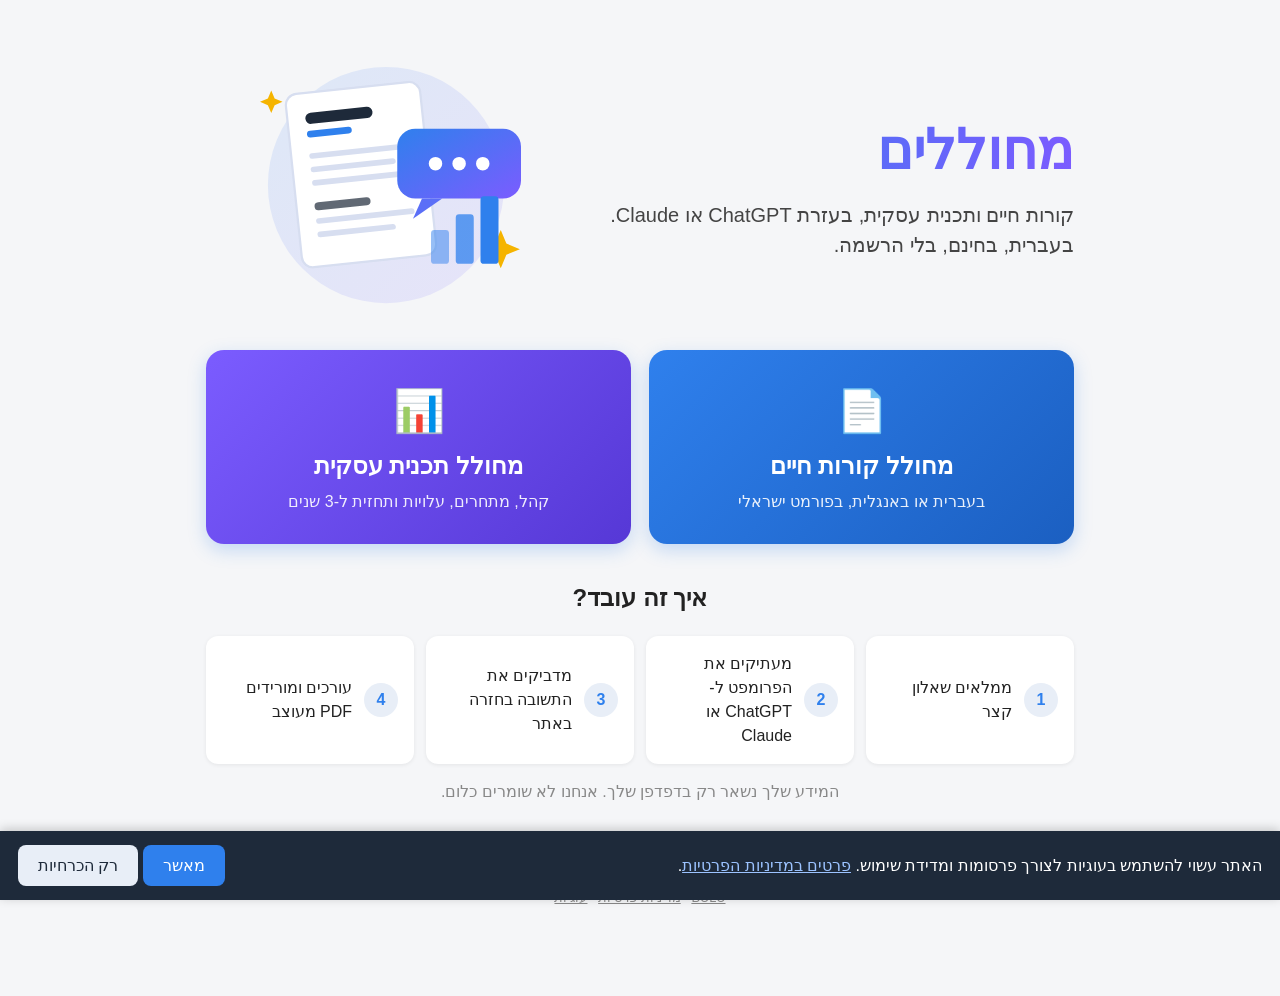
<file: index.html>
<!DOCTYPE html>
<html lang="he" dir="rtl">
<head>
  <meta charset="UTF-8">
  <meta name="viewport" content="width=device-width, initial-scale=1.0">
  <title>מחוללים | קורות חיים ותכנית עסקית בעזרת AI – חינם | BULU</title>
  <meta name="description" content="מחוללים חינמיים בעברית: ממלאים שאלון קצר, מקבלים פרומפט מוכן ל-ChatGPT או Claude, ומורידים קורות חיים או תכנית עסקית מעוצבים ב-PDF.">
  <link rel="icon" href="/assets/icon.svg" type="image/svg+xml">
  <link rel="apple-touch-icon" href="/assets/icon-512.png">
  <link rel="canonical" href="https://tools.bulu.ltd/">
  <link rel="stylesheet" href="/assets/style.css">
</head>
<body class="home">
  <main>
    <section class="hero">
      <div class="hero-text">
        <h1>מחוללים</h1>
        <p class="hero-sub">קורות חיים ותכנית עסקית, בעזרת ChatGPT או Claude.<br>בעברית, בחינם, בלי הרשמה.</p>
      </div>
      <svg class="hero-art" viewBox="0 0 320 240" aria-hidden="true">
        <defs>
          <linearGradient id="g1" x1="0" y1="0" x2="1" y2="1">
            <stop offset="0" stop-color="#2f80ed"/><stop offset="1" stop-color="#7b5cff"/>
          </linearGradient>
        </defs>
        <circle cx="160" cy="120" r="105" fill="url(#g1)" opacity=".12"/>
        <!-- מסמך -->
        <g transform="translate(70 40) rotate(-6)">
          <rect width="120" height="155" rx="10" fill="#fff" stroke="#d7def0" stroke-width="2"/>
          <rect x="16" y="18" width="60" height="10" rx="5" fill="#1e2a3a"/>
          <rect x="16" y="34" width="40" height="6" rx="3" fill="#2f80ed"/>
          <rect x="16" y="54" width="88" height="5" rx="2.5" fill="#d7def0"/>
          <rect x="16" y="66" width="76" height="5" rx="2.5" fill="#d7def0"/>
          <rect x="16" y="78" width="82" height="5" rx="2.5" fill="#d7def0"/>
          <rect x="16" y="98" width="50" height="7" rx="3.5" fill="#1e2a3a" opacity=".7"/>
          <rect x="16" y="112" width="88" height="5" rx="2.5" fill="#d7def0"/>
          <rect x="16" y="124" width="70" height="5" rx="2.5" fill="#d7def0"/>
        </g>
        <!-- בועת צ'אט -->
        <g transform="translate(170 70)">
          <rect width="110" height="62" rx="16" fill="url(#g1)"/>
          <path d="M22 62 L14 80 L40 62 Z" fill="#5b6ff7"/>
          <circle cx="34" cy="31" r="6" fill="#fff"/><circle cx="55" cy="31" r="6" fill="#fff"/><circle cx="76" cy="31" r="6" fill="#fff"/>
        </g>
        <!-- ניצוצות -->
        <path d="M262 160 l5 12 12 5 -12 5 -5 12 -5 -12 -12 -5 12 -5z" fill="#f5b400"/>
        <path d="M58 36 l3 7 7 3 -7 3 -3 7 -3 -7 -7 -3 7 -3z" fill="#f5b400"/>
        <!-- גרף -->
        <g transform="translate(200 160)">
          <rect width="16" height="30" rx="3" fill="#2f80ed" opacity=".5"/>
          <rect x="22" y="-14" width="16" height="44" rx="3" fill="#2f80ed" opacity=".75"/>
          <rect x="44" y="-30" width="16" height="60" rx="3" fill="#2f80ed"/>
        </g>
      </svg>
    </section>

    <section class="choose">
      <a class="big-btn cv" href="/cv/">
        <span class="big-icon">📄</span>
        <span class="big-title">מחולל קורות חיים</span>
        <span class="big-desc">בעברית או באנגלית, בפורמט ישראלי</span>
      </a>
      <a class="big-btn plan" href="/plan/">
        <span class="big-icon">📊</span>
        <span class="big-title">מחולל תכנית עסקית</span>
        <span class="big-desc">קהל, מתחרים, עלויות ותחזית ל-3 שנים</span>
      </a>
    </section>

    <section class="how">
      <h2>איך זה עובד?</h2>
      <ol class="steps">
        <li><b>1</b><span>ממלאים שאלון קצר</span></li>
        <li><b>2</b><span>מעתיקים את הפרומפט ל-ChatGPT או Claude</span></li>
        <li><b>3</b><span>מדביקים את התשובה בחזרה באתר</span></li>
        <li><b>4</b><span>עורכים ומורידים PDF מעוצב</span></li>
      </ol>
      <p class="hint center">המידע שלך נשאר רק בדפדפן שלך. אנחנו לא שומרים כלום.</p>
    </section>
  </main>
  <footer><a href="https://bulu.ltd">BULU</a> · <a href="/privacy/">מדיניות פרטיות</a> · <a href="#" onclick="buluCookieSettings();return false">עוגיות</a></footer>
  <script src="/assets/cookies.js"></script>
</body>
</html>
</file>
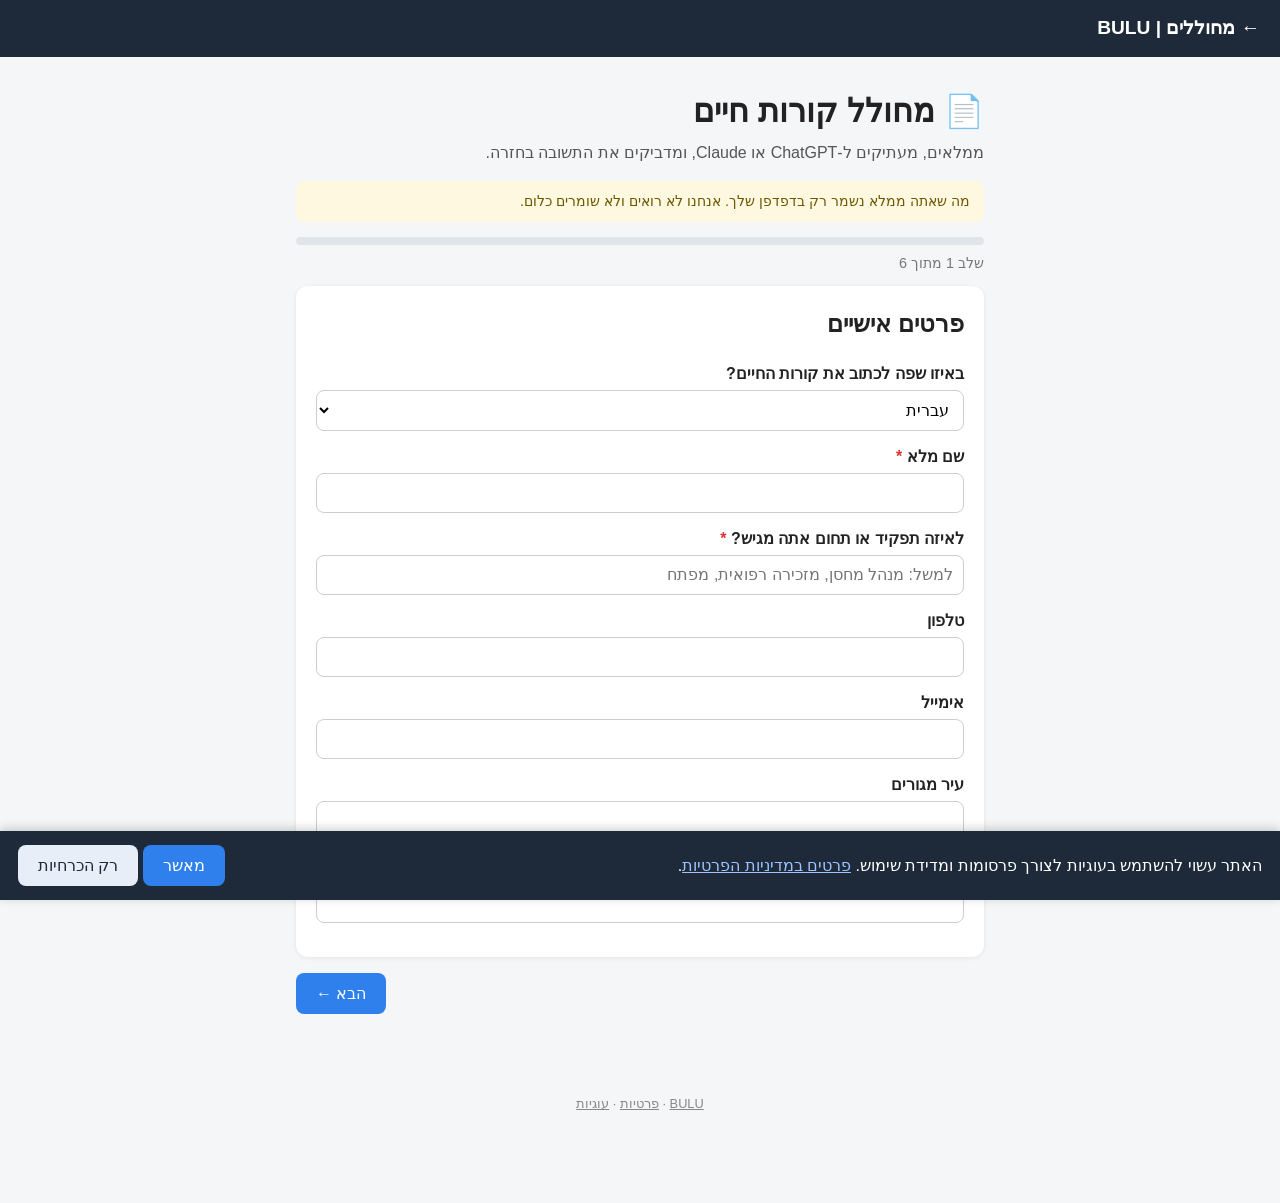
<file: cv/index.html>
<!DOCTYPE html>
<html lang="he" dir="rtl">
<head>
  <meta charset="UTF-8">
  <meta name="viewport" content="width=device-width, initial-scale=1.0">
  <title>מחולל קורות חיים בעברית | BULU</title>
  <meta name="description" content="ממלאים שאלון קצר ומקבלים פרומפט מוכן ל-ChatGPT או Claude, שיכתוב לכם קורות חיים מקצועיים בעברית או באנגלית. חינם.">
  <link rel="icon" href="/assets/icon.svg" type="image/svg+xml">
  <link rel="apple-touch-icon" href="/assets/icon-512.png">
  <link rel="canonical" href="https://tools.bulu.ltd/cv/">
  <link rel="stylesheet" href="/assets/style.css">
</head>
<body>
  <header><a href="/">← מחוללים | BULU</a></header>
  <main>
    <h1>📄 מחולל קורות חיים</h1>
    <p class="lead">ממלאים, מעתיקים ל-ChatGPT או Claude, ומדביקים את התשובה בחזרה.</p>
    <p class="note">מה שאתה ממלא נשמר רק בדפדפן שלך. אנחנו לא רואים ולא שומרים כלום.</p>
    <div id="app"></div>
  </main>
  <footer><a href="https://bulu.ltd">BULU</a> · <a href="/privacy/">פרטיות</a> · <a href="#" onclick="buluCookieSettings();return false">עוגיות</a></footer>
  <script src="/assets/ai-config.js"></script>
  <script src="/assets/engine.js"></script>
  <script src="/assets/cv.js"></script>
  <script>createWizard(cvConfig, document.getElementById('app'));</script>
  <script src="/assets/cookies.js"></script>
</body>
</html>
</file>
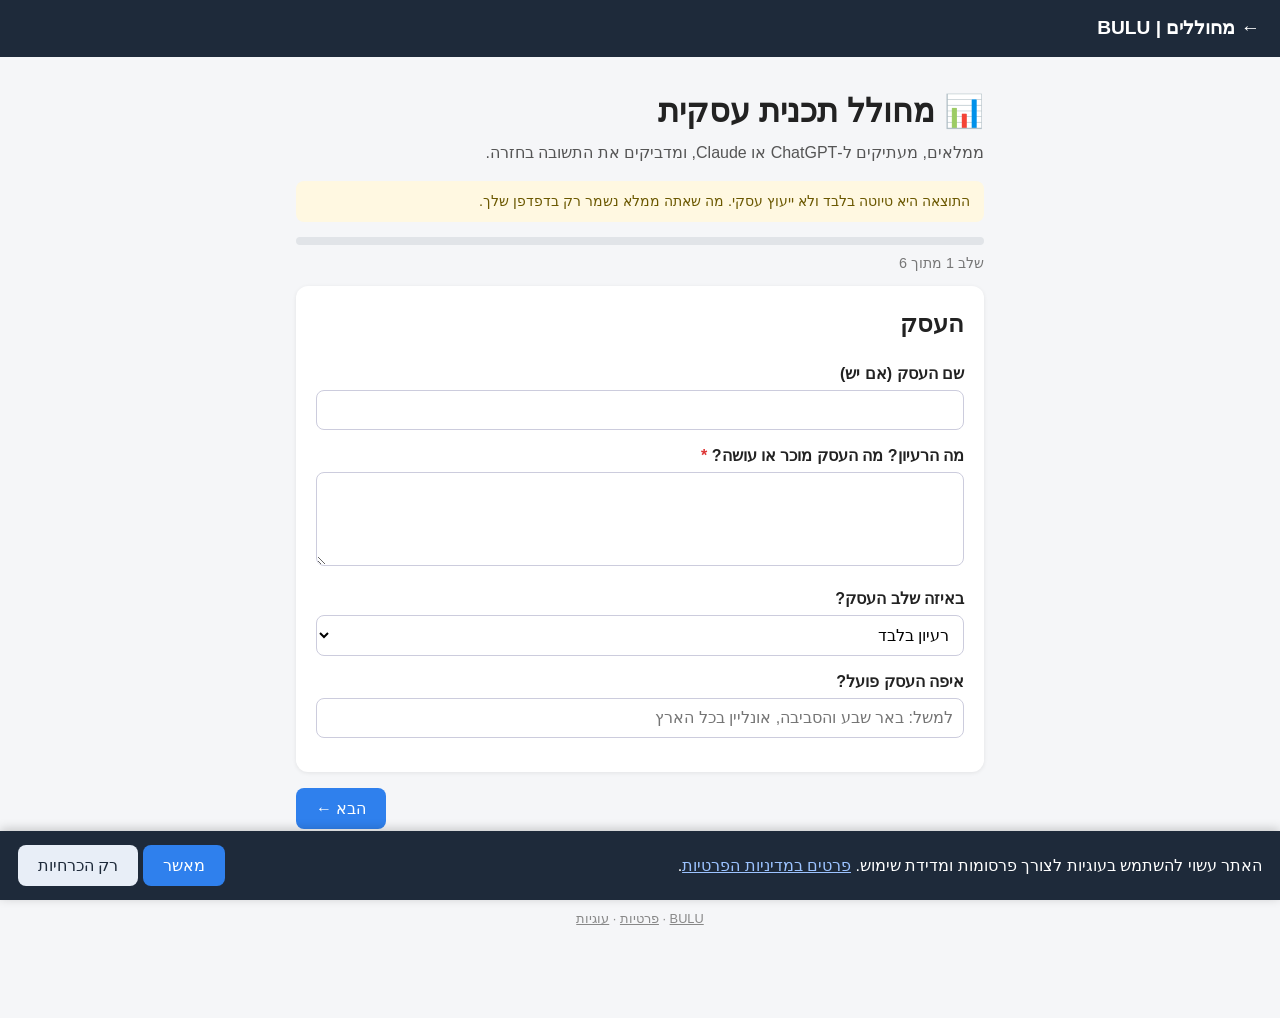
<file: plan/index.html>
<!DOCTYPE html>
<html lang="he" dir="rtl">
<head>
  <meta charset="UTF-8">
  <meta name="viewport" content="width=device-width, initial-scale=1.0">
  <title>מחולל תכנית עסקית בעברית | BULU</title>
  <meta name="description" content="ממלאים שאלון קצר ומקבלים פרומפט מוכן ל-ChatGPT או Claude, שיכתוב לכם טיוטה לתכנית עסקית עם עלויות ותחזית לשלוש שנים. חינם.">
  <link rel="icon" href="/assets/icon.svg" type="image/svg+xml">
  <link rel="apple-touch-icon" href="/assets/icon-512.png">
  <link rel="canonical" href="https://tools.bulu.ltd/plan/">
  <link rel="stylesheet" href="/assets/style.css">
</head>
<body>
  <header><a href="/">← מחוללים | BULU</a></header>
  <main>
    <h1>📊 מחולל תכנית עסקית</h1>
    <p class="lead">ממלאים, מעתיקים ל-ChatGPT או Claude, ומדביקים את התשובה בחזרה.</p>
    <p class="note">התוצאה היא טיוטה בלבד ולא ייעוץ עסקי. מה שאתה ממלא נשמר רק בדפדפן שלך.</p>
    <div id="app"></div>
  </main>
  <footer><a href="https://bulu.ltd">BULU</a> · <a href="/privacy/">פרטיות</a> · <a href="#" onclick="buluCookieSettings();return false">עוגיות</a></footer>
  <script src="/assets/ai-config.js"></script>
  <script src="/assets/engine.js"></script>
  <script src="/assets/plan.js"></script>
  <script>createWizard(planConfig, document.getElementById('app'));</script>
  <script src="/assets/cookies.js"></script>
</body>
</html>
</file>
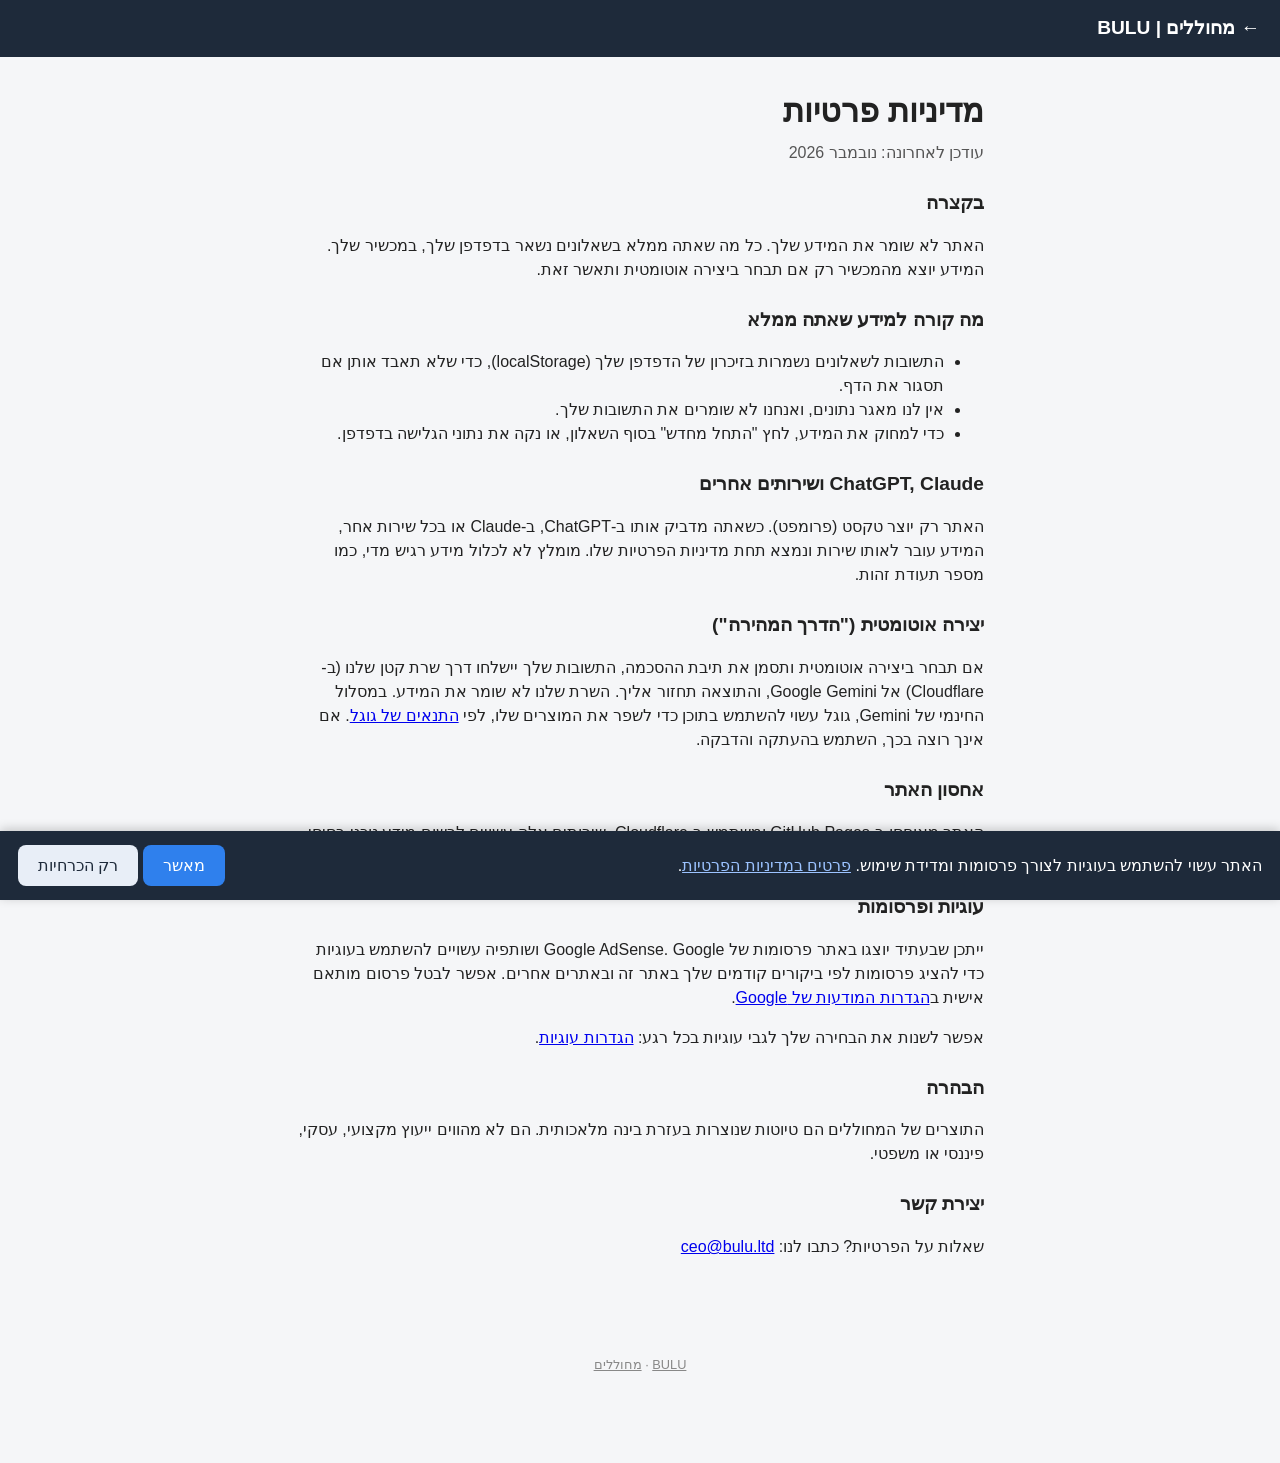
<file: privacy/index.html>
<!DOCTYPE html>
<html lang="he" dir="rtl">
<head>
  <meta charset="UTF-8">
  <meta name="viewport" content="width=device-width, initial-scale=1.0">
  <title>מדיניות פרטיות | מחוללים | BULU</title>
  <link rel="icon" href="/assets/icon.svg" type="image/svg+xml">
  <link rel="apple-touch-icon" href="/assets/icon-512.png">
  <link rel="stylesheet" href="/assets/style.css">
</head>
<body>
  <header><a href="/">← מחוללים | BULU</a></header>
  <main class="text-page">
    <h1>מדיניות פרטיות</h1>
    <p class="lead">עודכן לאחרונה: נובמבר 2026</p>

    <h2>בקצרה</h2>
    <p>האתר לא שומר את המידע שלך. כל מה שאתה ממלא בשאלונים נשאר בדפדפן שלך, במכשיר שלך. המידע יוצא מהמכשיר רק אם תבחר ביצירה אוטומטית ותאשר זאת.</p>

    <h2>מה קורה למידע שאתה ממלא</h2>
    <ul>
      <li>התשובות לשאלונים נשמרות בזיכרון של הדפדפן שלך (localStorage), כדי שלא תאבד אותן אם תסגור את הדף.</li>
      <li>אין לנו מאגר נתונים, ואנחנו לא שומרים את התשובות שלך.</li>
      <li>כדי למחוק את המידע, לחץ "התחל מחדש" בסוף השאלון, או נקה את נתוני הגלישה בדפדפן.</li>
    </ul>

    <h2>ChatGPT, Claude ושירותים אחרים</h2>
    <p>האתר רק יוצר טקסט (פרומפט). כשאתה מדביק אותו ב-ChatGPT, ב-Claude או בכל שירות אחר, המידע עובר לאותו שירות ונמצא תחת מדיניות הפרטיות שלו. מומלץ לא לכלול מידע רגיש מדי, כמו מספר תעודת זהות.</p>

    <h2>יצירה אוטומטית ("הדרך המהירה")</h2>
    <p>אם תבחר ביצירה אוטומטית ותסמן את תיבת ההסכמה, התשובות שלך יישלחו דרך שרת קטן שלנו (ב-Cloudflare) אל Google Gemini, והתוצאה תחזור אליך. השרת שלנו לא שומר את המידע. במסלול החינמי של Gemini, גוגל עשוי להשתמש בתוכן כדי לשפר את המוצרים שלו, לפי <a href="https://ai.google.dev/gemini-api/terms" target="_blank" rel="noopener">התנאים של גוגל</a>. אם אינך רוצה בכך, השתמש בהעתקה והדבקה.</p>

    <h2>אחסון האתר</h2>
    <p>האתר מאוחסן ב-GitHub Pages ומשתמש ב-Cloudflare. שירותים אלה עשויים לרשום מידע טכני בסיסי, כמו כתובת IP וסוג הדפדפן, לצורכי אבטחה ותפעול.</p>

    <h2>עוגיות ופרסומות</h2>
    <p>ייתכן שבעתיד יוצגו באתר פרסומות של Google AdSense. Google ושותפיה עשויים להשתמש בעוגיות כדי להציג פרסומות לפי ביקורים קודמים שלך באתר זה ובאתרים אחרים. אפשר לבטל פרסום מותאם אישית ב<a href="https://adssettings.google.com" target="_blank" rel="noopener">הגדרות המודעות של Google</a>.</p>
    <p>אפשר לשנות את הבחירה שלך לגבי עוגיות בכל רגע: <a href="#" onclick="localStorage.removeItem('bulu-consent');buluCookieSettings();return false">הגדרות עוגיות</a>.</p>

    <h2>הבהרה</h2>
    <p>התוצרים של המחוללים הם טיוטות שנוצרות בעזרת בינה מלאכותית. הם לא מהווים ייעוץ מקצועי, עסקי, פיננסי או משפטי.</p>

    <h2>יצירת קשר</h2>
    <p>שאלות על הפרטיות? כתבו לנו: <a href="mailto:ceo@bulu.ltd">ceo@bulu.ltd</a></p>
  </main>
  <footer><a href="https://bulu.ltd">BULU</a> · <a href="/">מחוללים</a></footer>
  <script src="/assets/cookies.js"></script>
</body>
</html>
</file>
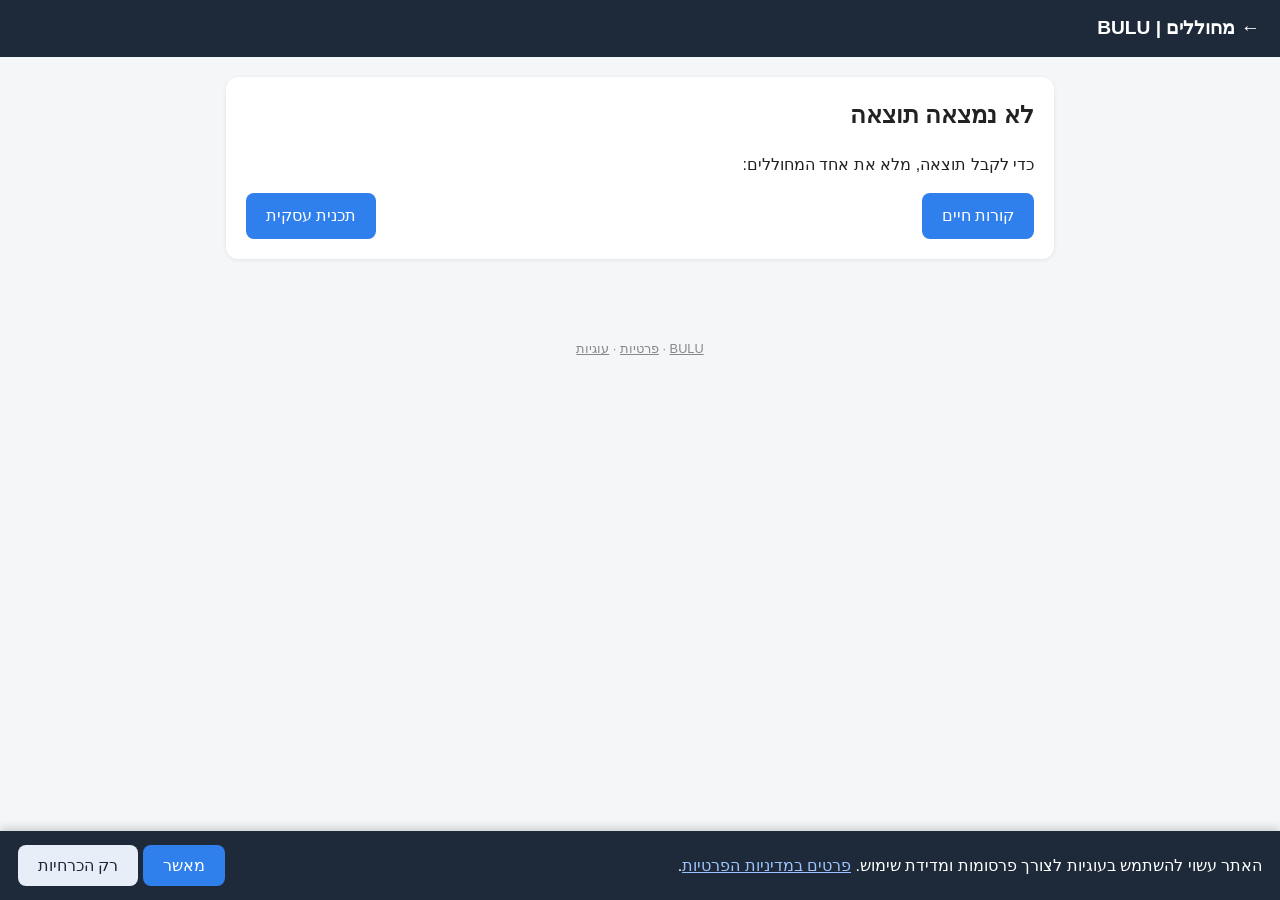
<file: results/index.html>
<!DOCTYPE html>
<html lang="he" dir="rtl">
<head>
  <meta charset="UTF-8">
  <meta name="viewport" content="width=device-width, initial-scale=1.0">
  <title>התוצאה שלי | BULU</title>
  <meta name="robots" content="noindex">
  <link rel="icon" href="/assets/icon.svg" type="image/svg+xml">
  <link rel="apple-touch-icon" href="/assets/icon-512.png">
  <link rel="stylesheet" href="/assets/style.css">
</head>
<body>
  <header><a href="/">← מחוללים | BULU</a></header>
  <main class="wide">
    <div id="app"></div>
  </main>
  <footer><a href="https://bulu.ltd">BULU</a> · <a href="/privacy/">פרטיות</a> · <a href="#" onclick="buluCookieSettings();return false">עוגיות</a></footer>
  <script src="/assets/engine.js"></script>
  <script src="/assets/cv.js"></script>
  <script src="/assets/plan.js"></script>
  <script>showResults({ cv: cvConfig, plan: planConfig }, document.getElementById('app'));</script>
  <script src="/assets/cookies.js"></script>
</body>
</html>
</file>
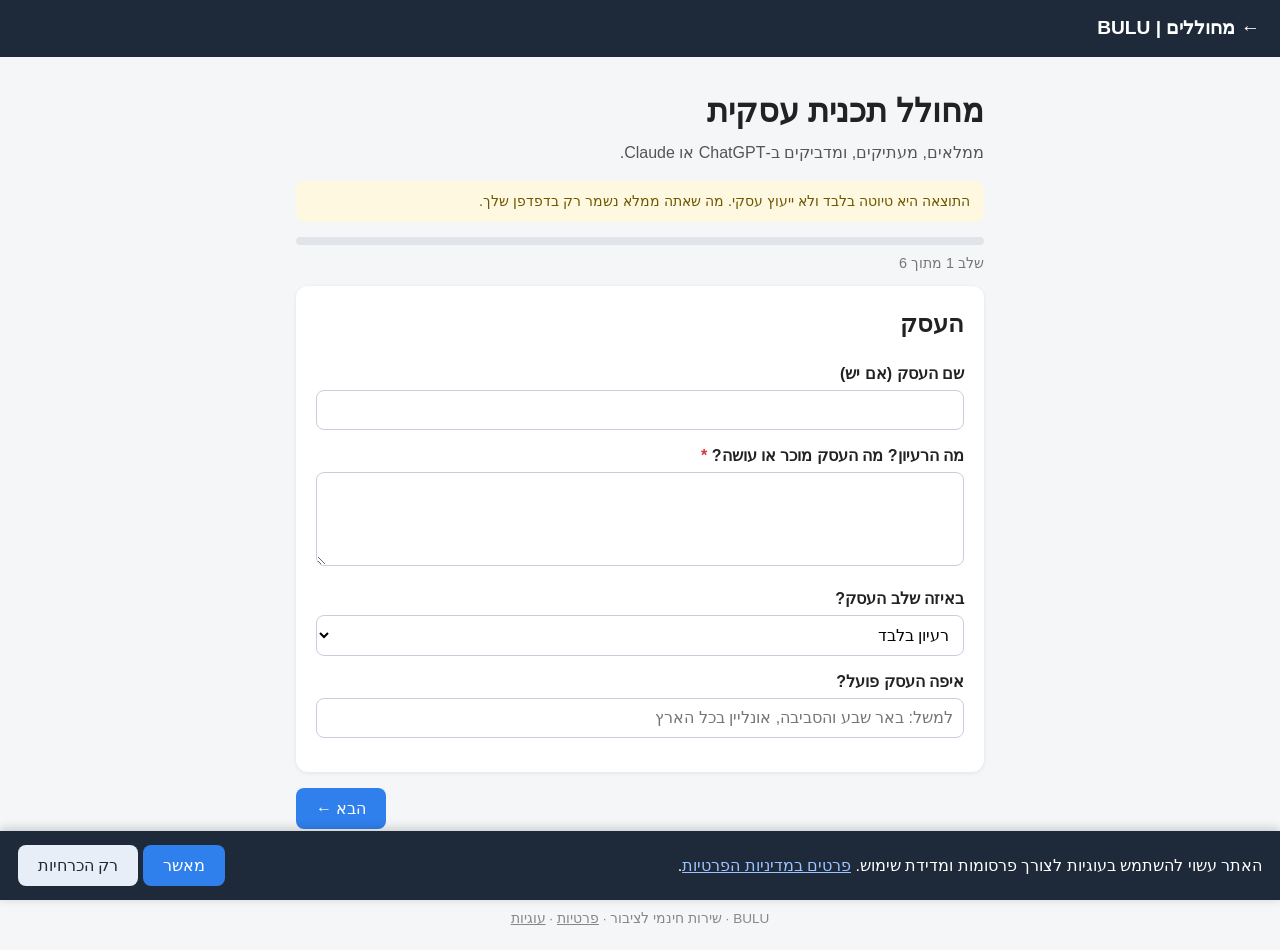
<file: biz.html>
<!DOCTYPE html>
<html lang="he" dir="rtl">
<head>
  <meta charset="UTF-8">
  <meta name="viewport" content="width=device-width, initial-scale=1.0">
  <title>מחולל תכנית עסקית בעברית | BULU</title>
  <meta name="description" content="ממלאים שאלון קצר ומקבלים פרומפט מוכן ל-ChatGPT או Claude, שיכתוב לכם טיוטה לתכנית עסקית עם עלויות ותחזית לשלוש שנים. חינם.">
  <link rel="stylesheet" href="style.css">
</head>
<body>
  <header><a href="./">← מחוללים | BULU</a></header>
  <main>
    <h1>מחולל תכנית עסקית</h1>
    <p class="lead">ממלאים, מעתיקים, ומדביקים ב-ChatGPT או Claude.</p>
    <p class="note">התוצאה היא טיוטה בלבד ולא ייעוץ עסקי. מה שאתה ממלא נשמר רק בדפדפן שלך.</p>
    <div id="app"></div>
  </main>
  <footer>BULU · שירות חינמי לציבור · <a href="privacy.html">פרטיות</a> · <a href="#" onclick="buluCookieSettings();return false">עוגיות</a></footer>
  <script src="engine.js"></script>
  <script src="biz.js"></script>
  <script src="cookies.js"></script>
</body>
</html>
</file>
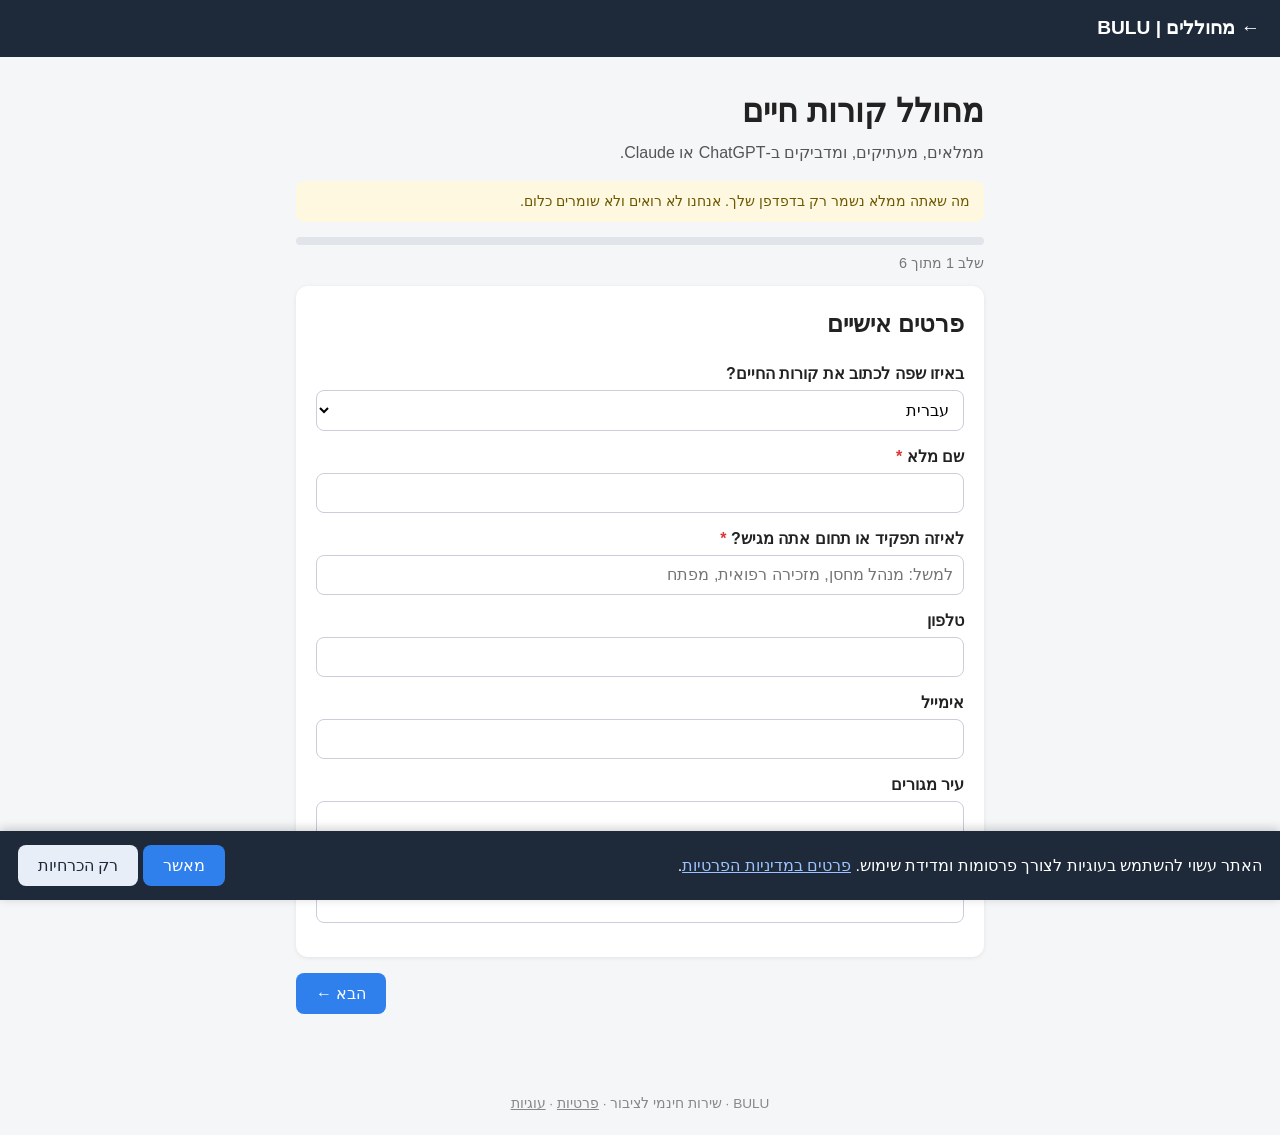
<file: cv.html>
<!DOCTYPE html>
<html lang="he" dir="rtl">
<head>
  <meta charset="UTF-8">
  <meta name="viewport" content="width=device-width, initial-scale=1.0">
  <title>מחולל קורות חיים בעברית | BULU</title>
  <meta name="description" content="ממלאים שאלון קצר ומקבלים פרומפט מוכן ל-ChatGPT או Claude, שיכתוב לכם קורות חיים מקצועיים בעברית או באנגלית. חינם.">
  <link rel="stylesheet" href="style.css">
</head>
<body>
  <header><a href="./">← מחוללים | BULU</a></header>
  <main>
    <h1>מחולל קורות חיים</h1>
    <p class="lead">ממלאים, מעתיקים, ומדביקים ב-ChatGPT או Claude.</p>
    <p class="note">מה שאתה ממלא נשמר רק בדפדפן שלך. אנחנו לא רואים ולא שומרים כלום.</p>
    <div id="app"></div>
  </main>
  <footer>BULU · שירות חינמי לציבור · <a href="privacy.html">פרטיות</a> · <a href="#" onclick="buluCookieSettings();return false">עוגיות</a></footer>
  <script src="engine.js"></script>
  <script src="cv.js"></script>
  <script src="cookies.js"></script>
</body>
</html>
</file>
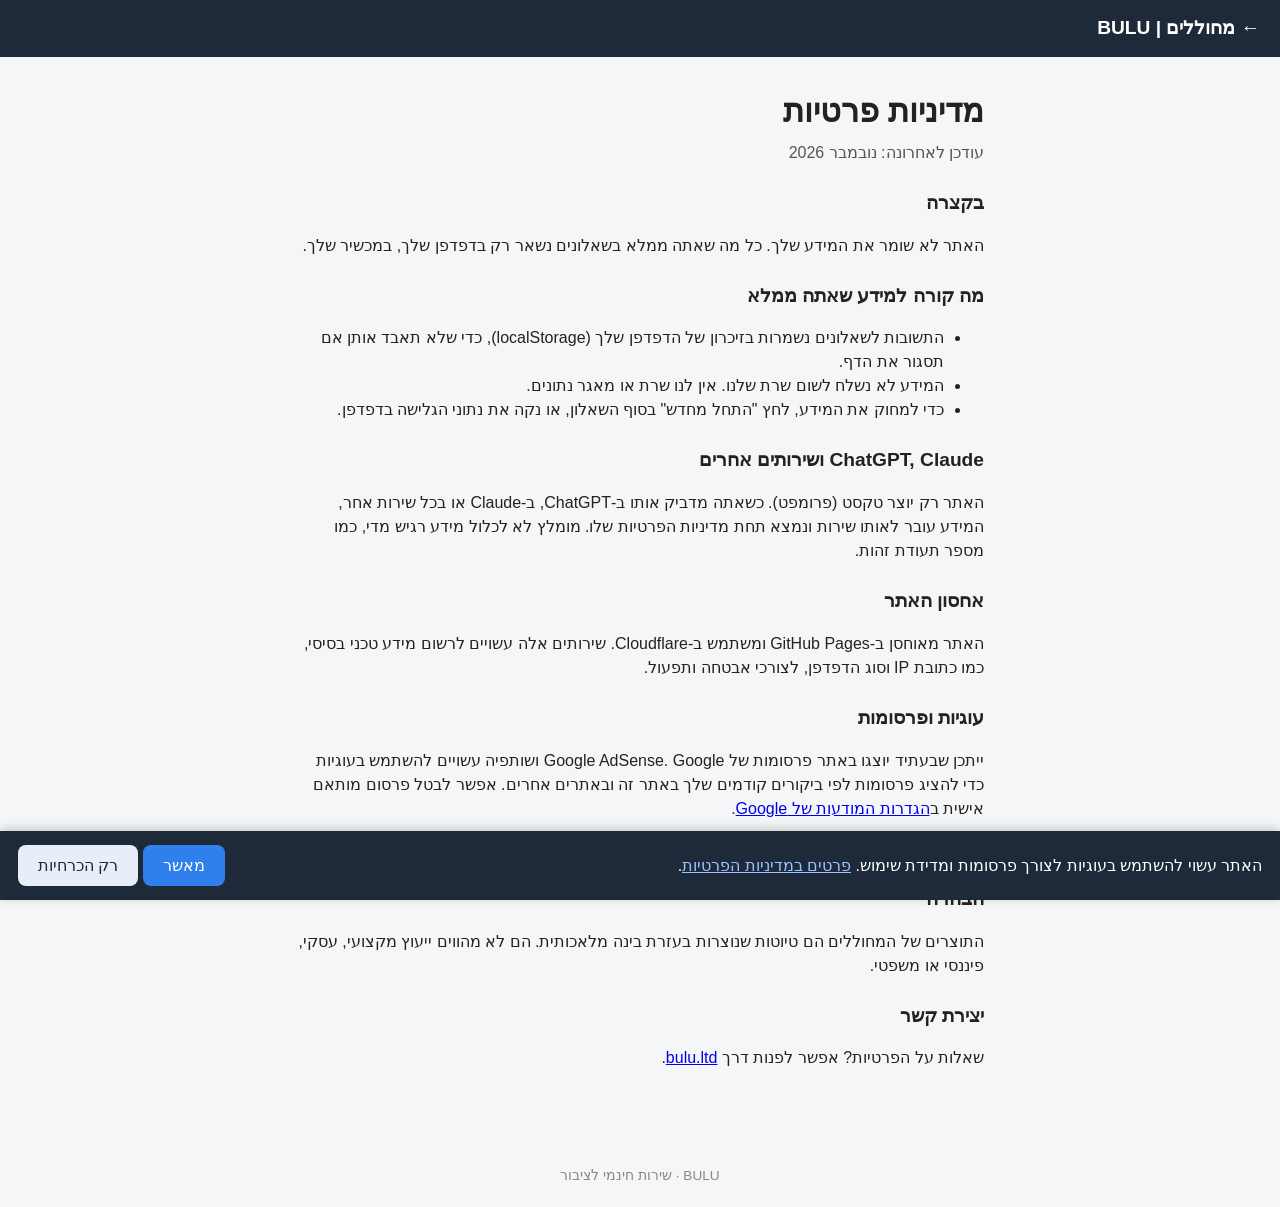
<file: privacy.html>
<!DOCTYPE html>
<html lang="he" dir="rtl">
<head>
  <meta charset="UTF-8">
  <meta name="viewport" content="width=device-width, initial-scale=1.0">
  <title>מדיניות פרטיות | מחוללים | BULU</title>
  <link rel="stylesheet" href="style.css">
</head>
<body>
  <header><a href="./">← מחוללים | BULU</a></header>
  <main class="text-page">
    <h1>מדיניות פרטיות</h1>
    <p class="lead">עודכן לאחרונה: נובמבר 2026</p>

    <h2>בקצרה</h2>
    <p>האתר לא שומר את המידע שלך. כל מה שאתה ממלא בשאלונים נשאר רק בדפדפן שלך, במכשיר שלך.</p>

    <h2>מה קורה למידע שאתה ממלא</h2>
    <ul>
      <li>התשובות לשאלונים נשמרות בזיכרון של הדפדפן שלך (localStorage), כדי שלא תאבד אותן אם תסגור את הדף.</li>
      <li>המידע לא נשלח לשום שרת שלנו. אין לנו שרת או מאגר נתונים.</li>
      <li>כדי למחוק את המידע, לחץ "התחל מחדש" בסוף השאלון, או נקה את נתוני הגלישה בדפדפן.</li>
    </ul>

    <h2>ChatGPT, Claude ושירותים אחרים</h2>
    <p>האתר רק יוצר טקסט (פרומפט). כשאתה מדביק אותו ב-ChatGPT, ב-Claude או בכל שירות אחר, המידע עובר לאותו שירות ונמצא תחת מדיניות הפרטיות שלו. מומלץ לא לכלול מידע רגיש מדי, כמו מספר תעודת זהות.</p>

    <h2>אחסון האתר</h2>
    <p>האתר מאוחסן ב-GitHub Pages ומשתמש ב-Cloudflare. שירותים אלה עשויים לרשום מידע טכני בסיסי, כמו כתובת IP וסוג הדפדפן, לצורכי אבטחה ותפעול.</p>

    <h2>עוגיות ופרסומות</h2>
    <p>ייתכן שבעתיד יוצגו באתר פרסומות של Google AdSense. Google ושותפיה עשויים להשתמש בעוגיות כדי להציג פרסומות לפי ביקורים קודמים שלך באתר זה ובאתרים אחרים. אפשר לבטל פרסום מותאם אישית ב<a href="https://adssettings.google.com" target="_blank" rel="noopener">הגדרות המודעות של Google</a>.</p>
    <p>אפשר לשנות את הבחירה שלך לגבי עוגיות בכל רגע: <a href="#" onclick="localStorage.removeItem('bulu-consent');buluCookieSettings();return false">הגדרות עוגיות</a>.</p>

    <h2>הבהרה</h2>
    <p>התוצרים של המחוללים הם טיוטות שנוצרות בעזרת בינה מלאכותית. הם לא מהווים ייעוץ מקצועי, עסקי, פיננסי או משפטי.</p>

    <h2>יצירת קשר</h2>
    <p>שאלות על הפרטיות? אפשר לפנות דרך <a href="https://bulu.ltd">bulu.ltd</a>.</p>
  </main>
  <footer>BULU · שירות חינמי לציבור</footer>
  <script src="cookies.js"></script>
</body>
</html>
</file>
<file: assets/style.css>
* { box-sizing: border-box; }
body {
  margin: 0;
  font-family: Arial, "Segoe UI", sans-serif;
  background: #f5f6f8;
  color: #222;
  line-height: 1.5;
}
header {
  background: #1e2a3a;
  color: #fff;
  padding: 14px 20px;
}
header a { color: #fff; text-decoration: none; font-weight: bold; font-size: 1.2rem; }
main { max-width: 720px; margin: 0 auto; padding: 20px 16px 60px; }
footer { text-align: center; color: #888; font-size: 0.85rem; padding: 20px; }

h1 { margin: 10px 0 6px; }
.lead { color: #555; margin-top: 0; }

/* כרטיסים בדף הבית */
.tools { display: grid; gap: 16px; grid-template-columns: repeat(auto-fit, minmax(240px, 1fr)); margin-top: 20px; }
.tool {
  display: block; background: #fff; border-radius: 12px; padding: 20px;
  text-decoration: none; color: inherit; box-shadow: 0 1px 4px rgba(0,0,0,.08);
}
.tool:hover { box-shadow: 0 3px 10px rgba(0,0,0,.15); }
.tool h2 { margin: 0 0 6px; }
.tool p { margin: 0; color: #666; }
.tool.soon { opacity: .55; pointer-events: none; }
.badge { display: inline-block; background: #eee; border-radius: 6px; padding: 2px 8px; font-size: .8rem; margin-top: 10px; }

/* שאלון */
.progress { background: #e1e4e8; height: 8px; border-radius: 4px; overflow: hidden; }
.bar { background: #2f80ed; height: 100%; transition: width .3s; }
.stepnum { color: #777; font-size: .9rem; margin: 8px 0 12px; }
.card { background: #fff; border-radius: 12px; padding: 20px; box-shadow: 0 1px 4px rgba(0,0,0,.08); }
.card h2 { margin-top: 0; }
.intro { color: #666; margin-top: -6px; }
.field { margin-bottom: 14px; }
.field label { display: block; font-weight: bold; margin-bottom: 4px; }
.hint { display: block; color: #888; margin-bottom: 4px; }
.req { color: #d33; }
input, textarea, select {
  width: 100%; padding: 10px; font-size: 1rem; font-family: inherit;
  border: 1px solid #ccd; border-radius: 8px; background: #fff;
}
input:focus, textarea:focus, select:focus { outline: 2px solid #2f80ed; border-color: transparent; }
.invalid { border-color: #d33; background: #fff5f5; }
fieldset.item { border: 1px solid #dde; border-radius: 10px; padding: 14px; margin: 0 0 14px; }
fieldset.item legend { font-weight: bold; padding: 0 6px; }

/* כפתורים */
.nav { display: flex; justify-content: space-between; gap: 10px; margin-top: 16px; flex-wrap: wrap; }
.btn {
  display: inline-block; border: none; border-radius: 8px; padding: 11px 20px;
  font-size: 1rem; font-family: inherit; cursor: pointer; text-decoration: none;
  background: #2f80ed; color: #fff;
}
.btn:hover { background: #1c6dd8; }
.btn.secondary { background: #e8eef7; color: #1e2a3a; }
.btn.secondary:hover { background: #d6e1f0; }
.link { background: none; border: none; color: #2f80ed; cursor: pointer; font-size: .95rem; padding: 0; font-family: inherit; }
.link.danger { color: #d33; }

.prompt { font-family: Consolas, monospace; font-size: .9rem; direction: rtl; background: #fafafa; }
.status { color: #1a8f3c; font-weight: bold; margin-inline-start: 10px; }
.howto { padding-inline-start: 20px; }
.note { background: #fff8e1; border-radius: 8px; padding: 10px 14px; font-size: .9rem; color: #6b5800; }

/* תבנית קורות חיים */
.error { color: #d33; font-weight: bold; }
.sheet {
  background: #fff; max-width: 210mm; margin: 20px auto; padding: 16mm 15mm;
  box-shadow: 0 2px 12px rgba(0,0,0,.15); color: #222; font-size: 10.5pt; line-height: 1.45;
}
.sheet .cv-name { margin: 0; font-size: 24pt; color: #1e2a3a; }
.cv-title { color: #2f80ed; font-size: 13pt; margin: 2px 0 6px; }
.cv-contact { color: #555; font-size: 9.5pt; border-bottom: 2px solid #2f80ed; padding-bottom: 10px; margin-bottom: 6px; }
.sheet h3 { font-size: 12pt; color: #1e2a3a; border-bottom: 1px solid #ddd; padding-bottom: 3px; margin: 14px 0 8px; }
.cv-item { margin-bottom: 9px; break-inside: avoid; }
.cv-row { display: flex; justify-content: space-between; gap: 10px; }
.cv-years { color: #777; white-space: nowrap; font-size: 9.5pt; }
.cv-sub { color: #555; }
.sheet ul { margin: 3px 0 0; padding-inline-start: 18px; }
.sheet p { margin: 0; }
@media (max-width: 600px) { .sheet { padding: 18px; } }

/* הדפסה / PDF – רק קורות החיים */
@media print {
  @page { size: A4; margin: 12mm; }
  body { background: #fff; }
  body > header, body > footer, main > *:not(#app), #app > *:not(.sheet) { display: none !important; }
  main { padding: 0; max-width: none; }
  .sheet { box-shadow: none; margin: 0; padding: 0; max-width: none; }
}

/* טבלאות ותכנית עסקית */
.sheet table { width: 100%; border-collapse: collapse; margin: 4px 0 8px; font-size: 10pt; break-inside: avoid; }
.sheet th, .sheet td { border: 1px solid #ddd; padding: 5px 8px; text-align: start; }
.sheet th { background: #eef3fb; color: #1e2a3a; }
.sheet tbody tr:last-child td { font-weight: normal; }
.sheet p + p { margin-top: 6px; }
.disclaimer { margin-top: 18px !important; font-size: 8.5pt; color: #888; border-top: 1px solid #eee; padding-top: 8px; }

/* דף טקסט (פרטיות) */
.text-page h2 { font-size: 1.2rem; margin-top: 24px; }
footer a { color: #888; }

/* באנר עוגיות */
#cookie-bar {
  position: fixed; bottom: 0; left: 0; right: 0; z-index: 100;
  background: #1e2a3a; color: #fff; padding: 14px 18px;
  display: flex; gap: 12px; align-items: center; justify-content: space-between; flex-wrap: wrap;
  box-shadow: 0 -2px 10px rgba(0,0,0,.2);
}
#cookie-bar p { margin: 0; flex: 1 1 260px; }
#cookie-bar a { color: #9cc3ff; }
@media print { #cookie-bar { display: none !important; } }

/* דף ראשי */
.home main { max-width: 900px; }
.hero { display: flex; align-items: center; gap: 20px; flex-wrap: wrap; padding: 30px 0 10px; }
.hero-text { flex: 1 1 300px; }
.hero h1 {
  font-size: 3.4rem; margin: 0;
  background: linear-gradient(90deg, #2f80ed, #7b5cff); -webkit-background-clip: text; background-clip: text; color: transparent;
}
.hero-sub { font-size: 1.25rem; color: #444; margin: 8px 0 0; }
.hero-art { flex: 1 1 280px; max-width: 360px; width: 100%; }
.choose { display: grid; grid-template-columns: repeat(auto-fit, minmax(260px, 1fr)); gap: 18px; margin: 20px 0 36px; }
.big-btn {
  display: flex; flex-direction: column; align-items: center; text-align: center; gap: 6px;
  padding: 30px 20px; border-radius: 18px; text-decoration: none; color: #fff;
  box-shadow: 0 6px 18px rgba(47,128,237,.25); transition: transform .15s, box-shadow .15s;
}
.big-btn:hover { transform: translateY(-3px); box-shadow: 0 10px 24px rgba(47,128,237,.35); }
.big-btn.cv { background: linear-gradient(135deg, #2f80ed, #1b5fc1); }
.big-btn.plan { background: linear-gradient(135deg, #7b5cff, #5638d6); }
.big-icon { font-size: 2.6rem; }
.big-title { font-size: 1.5rem; font-weight: bold; }
.big-desc { opacity: .9; }
.how h2 { text-align: center; }
.steps { list-style: none; padding: 0; display: grid; grid-template-columns: repeat(auto-fit, minmax(180px, 1fr)); gap: 12px; }
.steps li { background: #fff; border-radius: 12px; padding: 16px; display: flex; gap: 12px; align-items: center; box-shadow: 0 1px 4px rgba(0,0,0,.07); }
.steps b {
  flex: none; width: 34px; height: 34px; border-radius: 50%; display: grid; place-items: center;
  background: #e8eef7; color: #2f80ed;
}
.center { text-align: center; }
footer { font-size: .8rem; }

/* דף תוצאות ועריכה */
main.wide { max-width: 860px; }
.toolbar { display: flex; gap: 10px; justify-content: center; flex-wrap: wrap; align-items: center; margin-top: 10px; }
.editable { position: relative; border-radius: 6px; }
.edit-bar { position: absolute; top: 0; left: -6px; opacity: .35; transition: opacity .15s; z-index: 2; display: flex; gap: 4px; }
.sheet [dir="ltr"] .edit-bar, .sheet[dir="ltr"] .edit-bar { left: auto; right: -6px; }
.editable:hover .edit-bar, .editing .edit-bar { opacity: 1; }
.edit-btn {
  background: #fff; border: 1px solid #ccd; border-radius: 6px; padding: 2px 8px;
  font-size: .8rem; cursor: pointer; font-family: Arial, sans-serif; color: #1e2a3a;
}
.edit-btn.save { background: #2f80ed; color: #fff; border-color: #2f80ed; }
.editing { outline: 2px dashed #2f80ed; outline-offset: 4px; }
.editing section { outline: none; }
@media (hover: none) { .edit-bar { opacity: .8; } }

@media print {
  .toolbar, .hint, .edit-bar { display: none !important; }
  .editing { outline: none; }
}

/* מקטע ריק */
.empty-note {
  color: #999; font-style: italic; border: 1px dashed #ccd; border-radius: 6px;
  padding: 8px 10px; cursor: pointer; font-size: 9.5pt;
}
.empty-note:hover { background: #f5f8fd; color: #2f80ed; }
.editable.empty h3 { color: #aab; }
@media print { .editable.empty { display: none !important; } }

/* יצירה אוטומטית */
.ai-card { border: 2px solid #c9b8ff; background: linear-gradient(180deg, #fbf9ff, #fff); }
.ai-btn { background: linear-gradient(90deg, #2f80ed, #7b5cff); font-size: 1.1rem; padding: 13px 26px; }
.ai-btn:hover { filter: brightness(1.08); background: linear-gradient(90deg, #2f80ed, #7b5cff); }
.ai-btn:disabled { opacity: .6; cursor: wait; }
.agree { display: flex; gap: 8px; align-items: flex-start; font-size: .9rem; color: #555; margin: 4px 0 14px; cursor: pointer; }
.agree input { width: auto; margin-top: 4px; flex: none; }
.ai-msg { margin: 10px 0 0; color: #555; }
.or { text-align: center; color: #888; margin: 18px 0 10px; }
</file>
<file: style.css>
* { box-sizing: border-box; }
body {
  margin: 0;
  font-family: Arial, "Segoe UI", sans-serif;
  background: #f5f6f8;
  color: #222;
  line-height: 1.5;
}
header {
  background: #1e2a3a;
  color: #fff;
  padding: 14px 20px;
}
header a { color: #fff; text-decoration: none; font-weight: bold; font-size: 1.2rem; }
main { max-width: 720px; margin: 0 auto; padding: 20px 16px 60px; }
footer { text-align: center; color: #888; font-size: 0.85rem; padding: 20px; }

h1 { margin: 10px 0 6px; }
.lead { color: #555; margin-top: 0; }

/* כרטיסים בדף הבית */
.tools { display: grid; gap: 16px; grid-template-columns: repeat(auto-fit, minmax(240px, 1fr)); margin-top: 20px; }
.tool {
  display: block; background: #fff; border-radius: 12px; padding: 20px;
  text-decoration: none; color: inherit; box-shadow: 0 1px 4px rgba(0,0,0,.08);
}
.tool:hover { box-shadow: 0 3px 10px rgba(0,0,0,.15); }
.tool h2 { margin: 0 0 6px; }
.tool p { margin: 0; color: #666; }
.tool.soon { opacity: .55; pointer-events: none; }
.badge { display: inline-block; background: #eee; border-radius: 6px; padding: 2px 8px; font-size: .8rem; margin-top: 10px; }

/* שאלון */
.progress { background: #e1e4e8; height: 8px; border-radius: 4px; overflow: hidden; }
.bar { background: #2f80ed; height: 100%; transition: width .3s; }
.stepnum { color: #777; font-size: .9rem; margin: 8px 0 12px; }
.card { background: #fff; border-radius: 12px; padding: 20px; box-shadow: 0 1px 4px rgba(0,0,0,.08); }
.card h2 { margin-top: 0; }
.intro { color: #666; margin-top: -6px; }
.field { margin-bottom: 14px; }
.field label { display: block; font-weight: bold; margin-bottom: 4px; }
.hint { display: block; color: #888; margin-bottom: 4px; }
.req { color: #d33; }
input, textarea, select {
  width: 100%; padding: 10px; font-size: 1rem; font-family: inherit;
  border: 1px solid #ccd; border-radius: 8px; background: #fff;
}
input:focus, textarea:focus, select:focus { outline: 2px solid #2f80ed; border-color: transparent; }
.invalid { border-color: #d33; background: #fff5f5; }
fieldset.item { border: 1px solid #dde; border-radius: 10px; padding: 14px; margin: 0 0 14px; }
fieldset.item legend { font-weight: bold; padding: 0 6px; }

/* כפתורים */
.nav { display: flex; justify-content: space-between; gap: 10px; margin-top: 16px; flex-wrap: wrap; }
.btn {
  display: inline-block; border: none; border-radius: 8px; padding: 11px 20px;
  font-size: 1rem; font-family: inherit; cursor: pointer; text-decoration: none;
  background: #2f80ed; color: #fff;
}
.btn:hover { background: #1c6dd8; }
.btn.secondary { background: #e8eef7; color: #1e2a3a; }
.btn.secondary:hover { background: #d6e1f0; }
.link { background: none; border: none; color: #2f80ed; cursor: pointer; font-size: .95rem; padding: 0; font-family: inherit; }
.link.danger { color: #d33; }

.prompt { font-family: Consolas, monospace; font-size: .9rem; direction: rtl; background: #fafafa; }
.status { color: #1a8f3c; font-weight: bold; margin-inline-start: 10px; }
.howto { padding-inline-start: 20px; }
.note { background: #fff8e1; border-radius: 8px; padding: 10px 14px; font-size: .9rem; color: #6b5800; }

/* תבנית קורות חיים */
.error { color: #d33; font-weight: bold; }
.sheet {
  background: #fff; max-width: 210mm; margin: 20px auto; padding: 16mm 15mm;
  box-shadow: 0 2px 12px rgba(0,0,0,.15); color: #222; font-size: 10.5pt; line-height: 1.45;
}
.sheet .cv-name { margin: 0; font-size: 24pt; color: #1e2a3a; }
.cv-title { color: #2f80ed; font-size: 13pt; margin: 2px 0 6px; }
.cv-contact { color: #555; font-size: 9.5pt; border-bottom: 2px solid #2f80ed; padding-bottom: 10px; margin-bottom: 6px; }
.sheet h3 { font-size: 12pt; color: #1e2a3a; border-bottom: 1px solid #ddd; padding-bottom: 3px; margin: 14px 0 8px; }
.cv-item { margin-bottom: 9px; break-inside: avoid; }
.cv-row { display: flex; justify-content: space-between; gap: 10px; }
.cv-years { color: #777; white-space: nowrap; font-size: 9.5pt; }
.cv-sub { color: #555; }
.sheet ul { margin: 3px 0 0; padding-inline-start: 18px; }
.sheet p { margin: 0; }
@media (max-width: 600px) { .sheet { padding: 18px; } }

/* הדפסה / PDF – רק קורות החיים */
@media print {
  @page { size: A4; margin: 12mm; }
  body { background: #fff; }
  body > header, body > footer, main > *:not(#app), #app > *:not(.sheet) { display: none !important; }
  main { padding: 0; max-width: none; }
  .sheet { box-shadow: none; margin: 0; padding: 0; max-width: none; }
}

/* טבלאות ותכנית עסקית */
.sheet table { width: 100%; border-collapse: collapse; margin: 4px 0 8px; font-size: 10pt; break-inside: avoid; }
.sheet th, .sheet td { border: 1px solid #ddd; padding: 5px 8px; text-align: start; }
.sheet th { background: #eef3fb; color: #1e2a3a; }
.sheet tbody tr:last-child td { font-weight: normal; }
.sheet p + p { margin-top: 6px; }
.disclaimer { margin-top: 18px !important; font-size: 8.5pt; color: #888; border-top: 1px solid #eee; padding-top: 8px; }

/* דף טקסט (פרטיות) */
.text-page h2 { font-size: 1.2rem; margin-top: 24px; }
footer a { color: #888; }

/* באנר עוגיות */
#cookie-bar {
  position: fixed; bottom: 0; left: 0; right: 0; z-index: 100;
  background: #1e2a3a; color: #fff; padding: 14px 18px;
  display: flex; gap: 12px; align-items: center; justify-content: space-between; flex-wrap: wrap;
  box-shadow: 0 -2px 10px rgba(0,0,0,.2);
}
#cookie-bar p { margin: 0; flex: 1 1 260px; }
#cookie-bar a { color: #9cc3ff; }
@media print { #cookie-bar { display: none !important; } }
</file>
